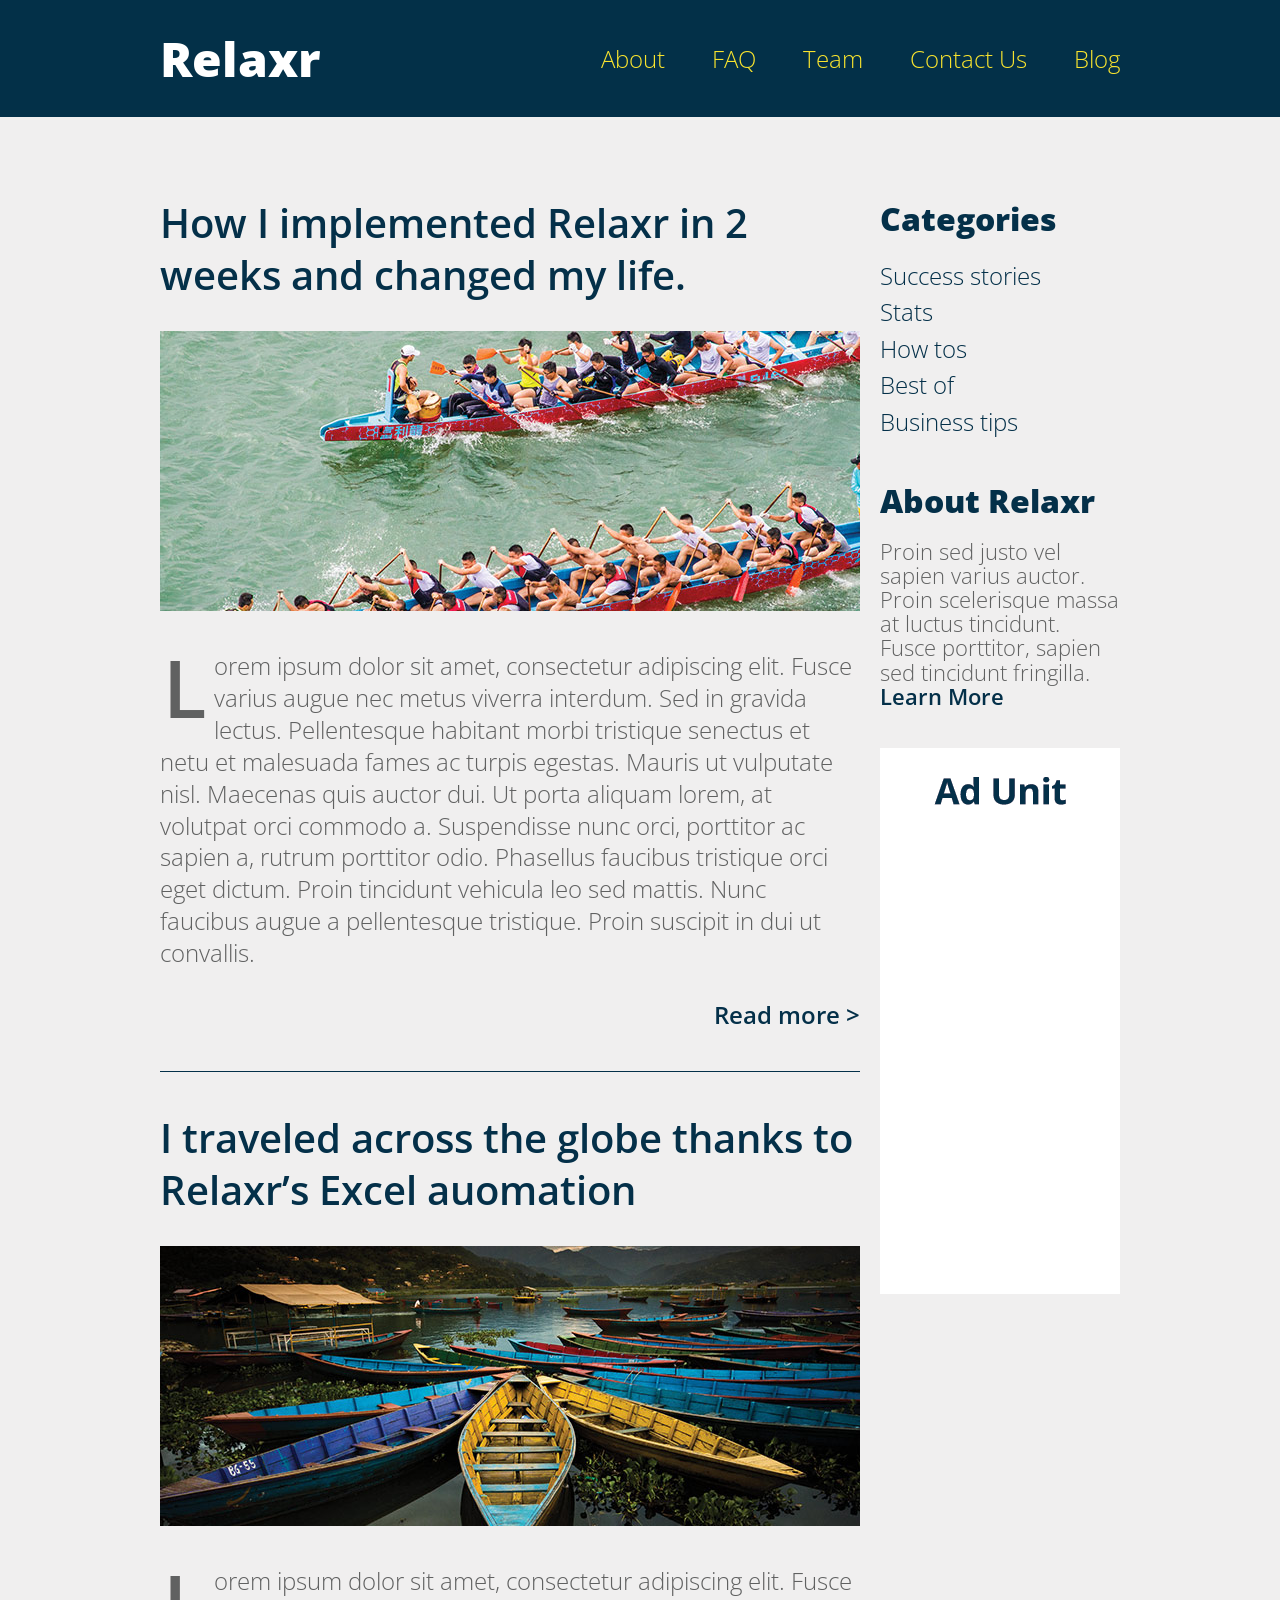
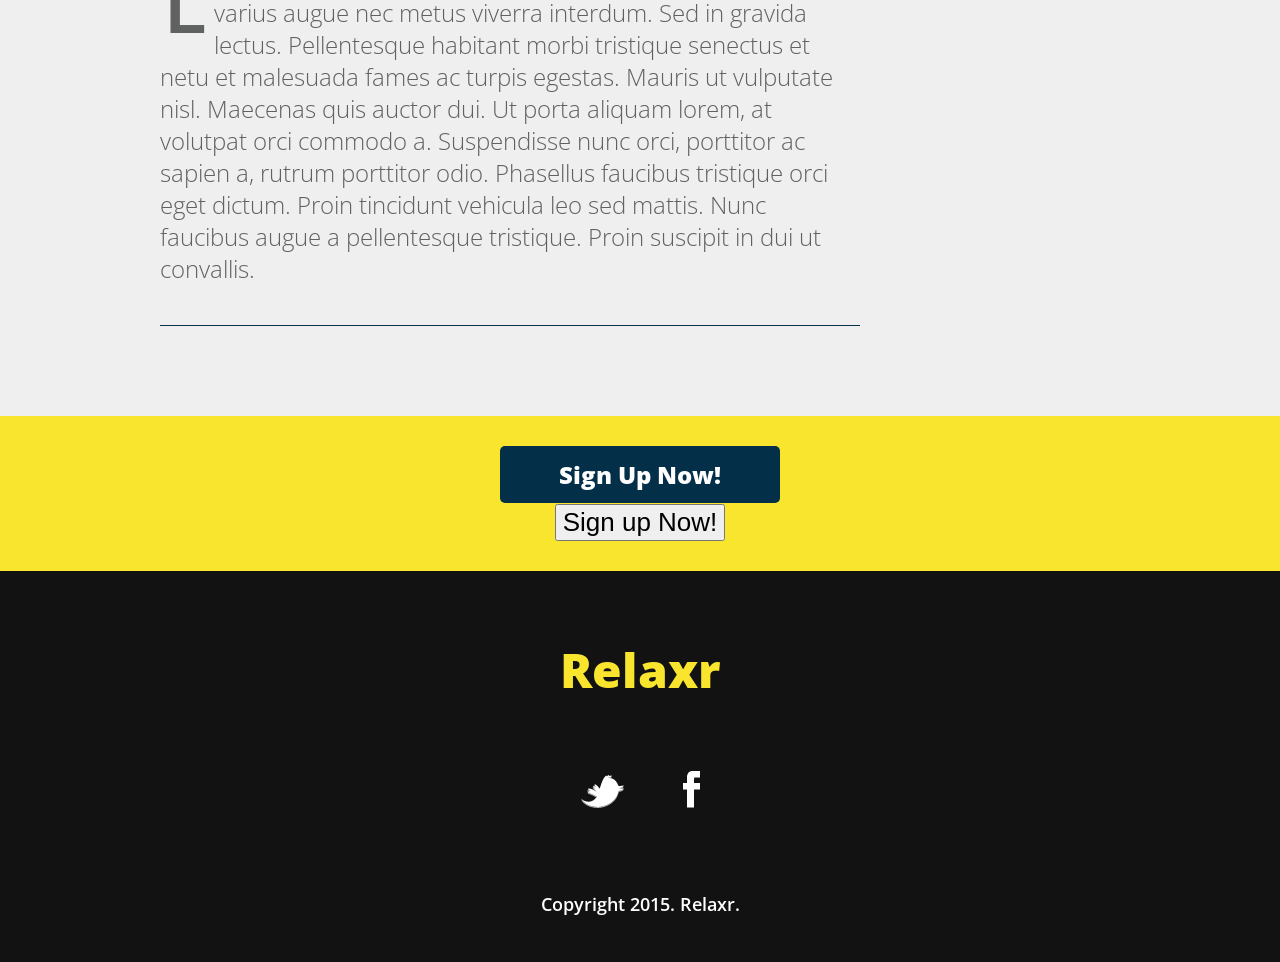
<file: index.html>
<!DOCTYPE html>
<html>
<head>
	<title>Relaxr</title>
	<link type="text/css" rel="stylesheet" href="css/normalize.css">
	<link type="text/css" rel="stylesheet" href="css/reset.css">
	<link type="text/css" rel="stylesheet" href="css/style.css">
	<link href='https://fonts.googleapis.com/css?family=Open+Sans:300,300italic,600,800' rel='stylesheet' type='text/css'>

    <script src="http://ajax.googleapis.com/ajax/libs/jquery/2.1.3/jquery.min.js"></script>

</head>

<body>
        <header>
            <div class="container">
                <h1 class="logo">Relaxr</h1>
                <nav>
                    <ul>
                        <li><a href="#">About</a></li>
                        <li><a href="#">FAQ</a></li>
                        <li><a href="#">Team</a></li>
                        <li><a href="#">Contact Us</a></li>
                        <li><a href="#">Blog</a></li>
                    </ul>
                </nav>
            </div>
        </header>
        <section class="main">
            <div class="container">
                <section class="posts">
                    <article class="post">
                        <h2><a href="#">How I implemented Relaxr in 2 weeks and changed my life.</a></h2>
                        <img src="images/blog_photo1.jpg" alt="Crew Meet">
                        <p>Lorem ipsum dolor sit amet, consectetur adipiscing elit. Fusce varius augue nec metus viverra interdum. Sed in gravida lectus. Pellentesque habitant morbi tristique senectus et netu et malesuada fames ac turpis egestas. Mauris ut vulputate nisl.  Maecenas quis auctor dui. Ut porta aliquam lorem, at volutpat orci commodo a. Suspendisse nunc orci, porttitor ac sapien a, rutrum porttitor odio. Phasellus faucibus tristique orci eget dictum. Proin tincidunt vehicula leo sed mattis. Nunc faucibus augue a pellentesque tristique. Proin suscipit in dui ut convallis.</p>

                        <p class="readmore"><a href="#">Read more &gt;</a></p>
                        <p class="hide show-this-on-click">Maecenas quis auctor dui. Ut porta aliquam lorem, at volutpat orci commodo a. Suspendisse nunc orci, porttitor ac sapien a, rutrum porttitor odio. Phasellus faucibus tristique orci eget dictum. Proin tincidunt vehicula leo sed mattis. Nunc faucibus augue a pellentesque tristique. Proin suscipit in dui ut convallis.</p>
                        <p class="readless hide"><a href="#">Read less &gt;</a></p>
                    </article>
                    <article class="post">
                        <h2><a href="#">I traveled across the globe thanks to Relaxr’s Excel auomation</a></h2>
                        <img src="images/blog_photo2.jpg" alt="Canoes">
                        <p>Lorem ipsum dolor sit amet, consectetur adipiscing elit. Fusce varius augue nec metus viverra interdum. Sed in gravida lectus. Pellentesque habitant morbi tristique senectus et netu et malesuada fames ac turpis egestas. Mauris ut vulputate nisl.  Maecenas quis auctor dui. Ut porta aliquam lorem, at volutpat orci commodo a. Suspendisse nunc orci, porttitor ac sapien a, rutrum porttitor odio. Phasellus faucibus tristique orci eget dictum. Proin tincidunt vehicula leo sed mattis. Nunc faucibus augue a pellentesque tristique. Proin suscipit in dui ut convallis.</p>

                    </article>
                </section><!--
            --><aside class="sidebar">
                    <h3>Categories</h3>
                    <ul>
                        <li><a href="#">Success stories</a></li>
                        <li><a href="#">Stats</a></li>
                        <li><a href="#">How tos</a></li>
                        <li><a href="#">Best of</a></li>
                        <li><a href="#">Business tips</a></li>
                    </ul>
                    <h3>About Relaxr</h3>
                    <p>Proin sed justo vel sapien varius auctor. Proin scelerisque massa at luctus tincidunt. Fusce porttitor, sapien sed tincidunt fringilla.<br>
                    <a href="#" class="learnmore">Learn More</a> <span class="hidden learnmoretext">Here is some more text about this fun thing!<br><a href="#" class="learnless">Learn less &gt;</a></p>
                    <img src="images/ad-unit.png" alt="Ad Unit">
                </aside>
            </div>
        </section>

        <aside class="bottom-cta">
            <a class="button blue" href="#">Sign Up Now!</a>
            <button id="doAlert">Sign up Now!</button>
        </aside>
        <footer>
            <h4 class="logo">Relaxr</h4>

            <ul>
                <li><a href="#"><img src="images/twitter.png" alt="Twitter logo"></a></li>
                <li><a href="#"><img src="images/facebook.png" alt="Facebook logo"></a></li>
            </ul>

            <p class="copyright">Copyright 2015. Relaxr.</p>

        </footer>
    
    <script src="js/script.js"></script> 
    
	</body>
</html>
</file>
<file: css/style.css>
/*
Project Name: Blank Template
Client: Your Client
Author: Your Name
Developer @GA in NYC
*/


/******************************************
/* SETUP
/*******************************************/

/* Box Model Hack */
* {
  -moz-box-sizing: border-box; /* Firexfox */
  -webkit-box-sizing: border-box; /* Safari/Chrome/iOS/Android */
  box-sizing: border-box; /* IE */
}

/* Clear fix hack */
.clearfix:after {
  content: ".";
  display: block;
  clear: both;
  visibility: hidden;
  line-height: 0;
  height: 0;
}

.clear {
  clear: both;
}

.alignright {
  float: right;
  padding: 0 0 10px 10px; /* note the padding around a right floated image */
}

.alignleft {
  float: left;
  padding: 0 10px 10px 0; /* note the padding around a left floated image */
}

/******************************************
/* BASE STYLES
/*******************************************/

body {
  color: #043049;
  font-size: 26px;
  line-height: 1.4;
  color: #606161;
  font-family: 'Open Sans', Helvetica, Arial, sans-serif;
  font-weight: 300;
  background: #f0efef;
}
a {
  text-decoration: none;
}


/******************************************
/* LAYOUT
/*******************************************/

/* Center the container */
.container {
  width: 960px;
  margin: 0 auto;
}

.logo {
  font-size: 48px;
  font-weight: 800;
}

header {
  background: #033048;
  padding: 25px 0;
  overflow: hidden;
}
header .logo {
  color: #fff;
  float: left;
}

header nav {
  float: right;
  margin-top: 15px;
}
header nav ul li {
  display: inline-block;
  margin: 0 0 0 40px;
  font-size: 24px;
}
header nav ul li a {
  color: #f9e42e;
}
.main {
  margin-top: 80px;
}
.posts {
  width: 700px;
  display: inline-block;
  margin-right: 20px;
  vertical-align: top;
}
.sidebar {
  width: 240px;
  display: inline-block;
  vertical-align: top;
}
.post {
  border-bottom: 1px solid #043049;
  padding-bottom: 40px;
  margin-bottom: 40px;
}
h2 {
  font-weight: 600;
  font-size: 40px;
  line-height: 1.3;
  margin-bottom: 30px;
}
h2 a {
  color: #043049;
}

.post img {
  margin-bottom: 30px;
}
.post p {
  font-size: 24px;
  line-height: 1.333;
  color: #606161;
}
.post p:first-of-type:first-letter {
  float: left;
  font-size: 80px;
  line-height: 65px;
  padding-top: 4px;
  padding-right: 8px;
  padding-left: 3px;
  font-weight: 600;
}
.readmore, .readless {
  text-align: right;
  margin-top: 30px;
}
.readmore a, .readless a {
  color: #043049;
  font-weight: 600;
}

.button {
  border-radius: 5px;
  font-weight: 800;
  padding: 12px 0;
  width: 280px;
  font-size: 28px;
  text-align: center;
  display: block;
  margin: 0 auto;
}
.yellow {
  background: #f9e42e;
  color: #033048;
}
.blue {
  background: #033048;
  color: #fff;
  font-size: 24px;
}

.sidebar h3 {
  font-size: 32px;
  font-weight: 800;
  margin-bottom: 15px;
  color: #043049;
}
.sidebar ul {
  margin-bottom: 40px;
}
.sidebar ul li a {
  color: #043049;
  font-size: 24px;
}
.sidebar p {
  font-size: 22px;
  line-height: 1.1;
  margin-bottom: 40px;
}
.sidebar p a {
  color: #043049;
  font-weight: 600;
}

.bottom-cta {
  background: #f9e42e;
  padding: 30px;
  text-align: center;
  margin-top: 50px;
}

footer {
  background: #121212;
  padding: 65px 0 45px;
  text-align: center;
}
footer .logo {
  color: #f9e42e;
  margin-bottom: 68px;
}
footer ul li {
  display: inline-block;
  list-style: none;
  margin: 0 26px 75px;
}
footer p {
  font-size: 18px;
  color: #fff;
  font-weight: 600;
}
.hide {
  display: none;
}
.hidden {
  display:none;
}

/******************************************
/* ADDITIONAL STYLES
/*******************************************/
</file>
